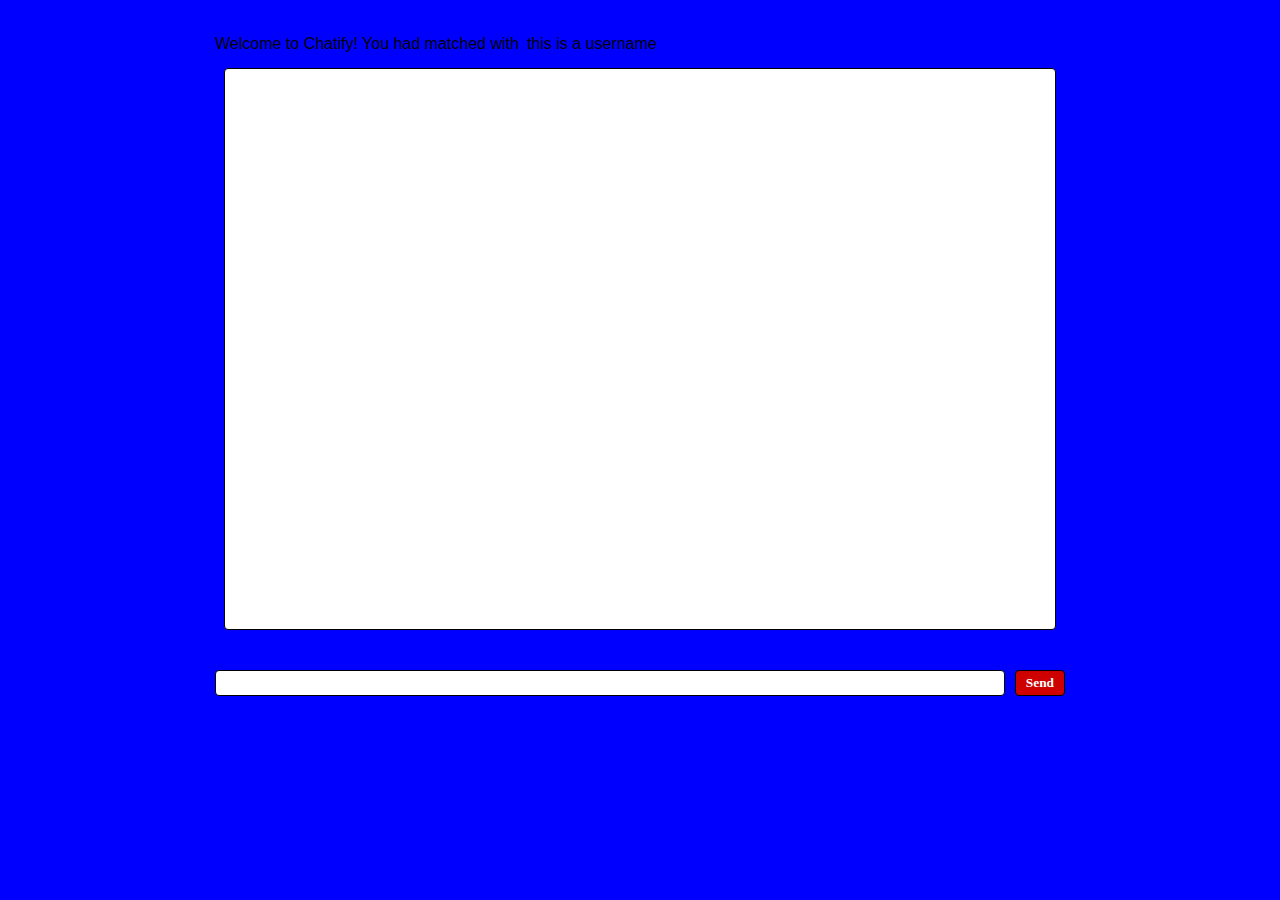
<file: FrontEndDev/chat.html>
<!DOCTYPE html>
<html lang="en">
<head>
    <meta charset="UTF-8">
    <meta http-equiv="X-UA-Compatible" content="IE=edge">
    <meta name="viewport" content="width=device-width, initial-scale=1.0">
    <link rel="stylesheet" href="assets/chat.css" />
    <title>Chatify</title>
</head>
<body onload = "connectToServer()">
    <div id="wrapper">
        <div id="menu">
            <p>Welcome to Chatify! You had matched with <br> </p>
            <p type="text" class= "usernameForChat" id="usernameForChat" name="someInput"></p> 

            
        </div>

        <div id="chatbox"></div>

        <form name="message" action="">
            <input name="usermsg" type="text" id="usermsg" />
            <input name="submitmsg" type="submit" id="submitmsg" value="Send" />
        </form>
    </div>
    <script type="text/javascript" src="https://cdnjs.cloudflare.com/ajax/libs/jquery/3.5.1/jquery.min.js"></script>
    <script type="text/javascript">
        // jQuery Document
        $(document).ready(function () {});
        var usernamedummy = " this is a username"
        var UserName = localStorage.getItem('username');
        document.getElementById("usernameForChat").innerHTML = usernamedummy;
    </script>
</body>
</html>

<!-- https://code.tutsplus.com/tutorials/how-to-create-a-simple-web-based-chat-application--net-5931  -->
</file>
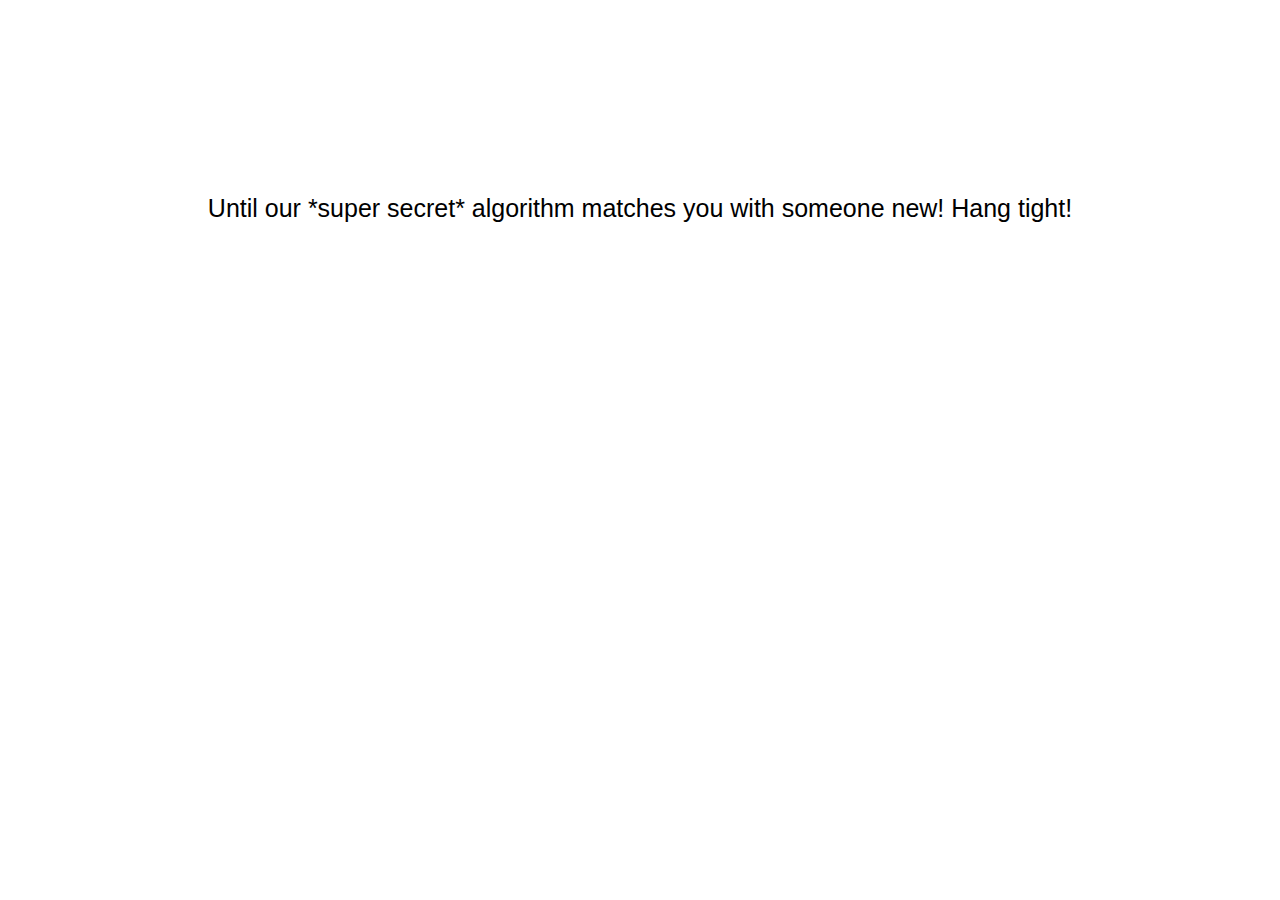
<file: FrontEndDev/countDown.html>
<!DOCTYPE html>
<html lang="en">
  <link rel="stylesheet" href="assets/countDown.css" />
  <title>Chatify</title>
  <head>
    <meta charset="UTF-8" />
    <meta http-equiv="X-UA-Compatible" content="IE=edge" />
    <meta name="viewport" content="width=device-width, initial-scale=1.0" />
    <title>Document</title>
  </head>
  <body>
    <div class="paraDiv">
      <p id="countDownClock" class="countDownClock"></p>
      <p id = "cdPara" class="cdPara">
        Until our *super secret* algorithm matches you with someone new! Hang
        tight!
      </p>
    </div>
  </body>
  <script type="text/javascript" src="assets/countDown.js"></script>
</html>
</file>
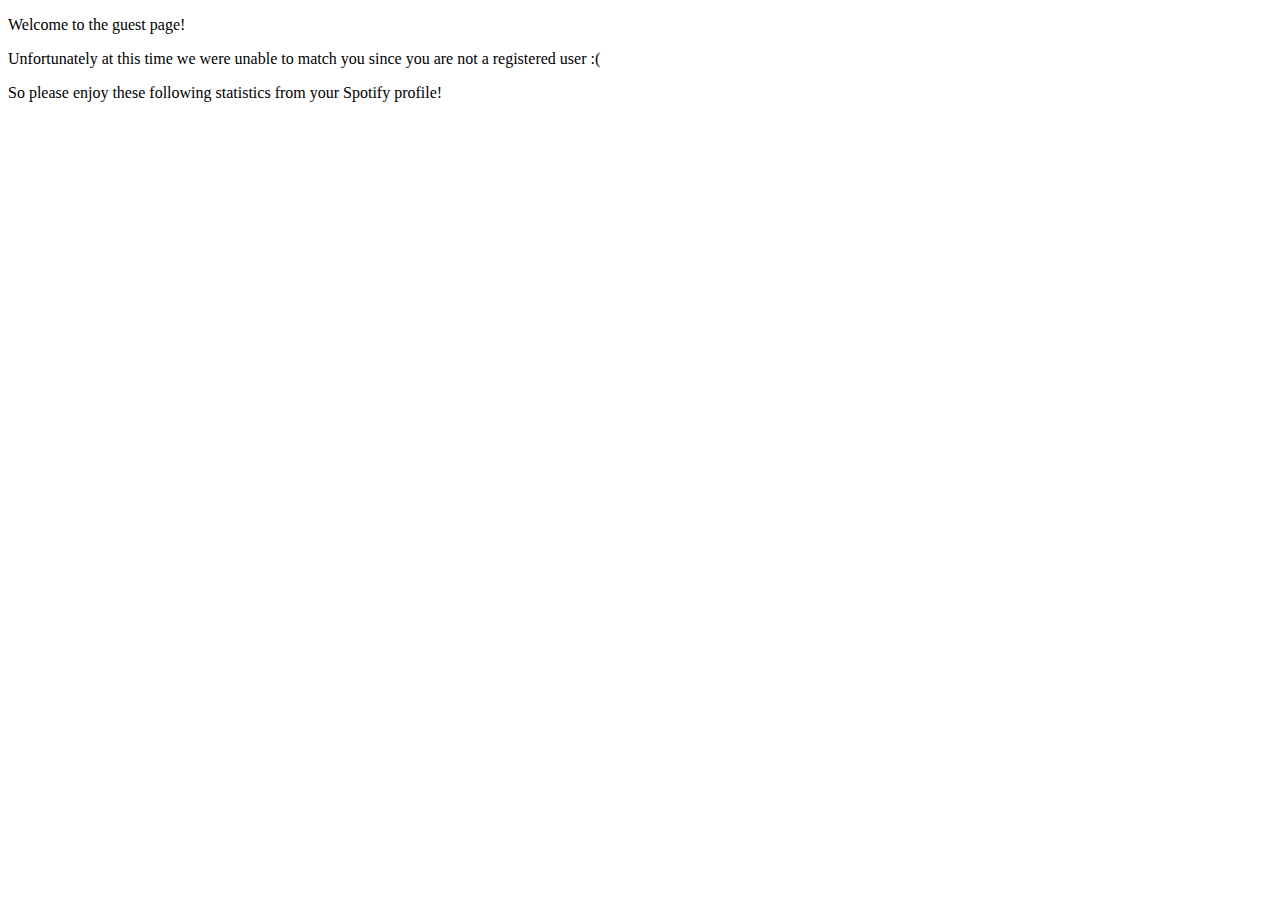
<file: FrontEndDev/guest.html>
<!DOCTYPE html>
<html lang = "en">
<link rel="stylesheet" href"assets/guest.css"/>
<title>Chatify</title>
<head>
	<meta charset="UTF-8"/>
	<meta http-eqiv="X-UA-Compatible content="IE=edge"/>
	<meta name="viewport" content="width=device-width, initial-scale=1.0"/>
	<title>Document</title>
	</head>
	<body>
	<div class="paraDiv">
	<p id = "guest" class="guest"></p>
	<p class = "cdPara">
	Welcome to the guest page!
	</p>
	<p>
	Unfortunately at this time we were unable to match you since you are not a registered user :(
	</p>
	<p>
	So please enjoy these following statistics from your Spotify profile!
	</p>
	
	</div>
	</body>
	<script type="text/javascript" src="assets/guest.js"></script>
</html>
</file>
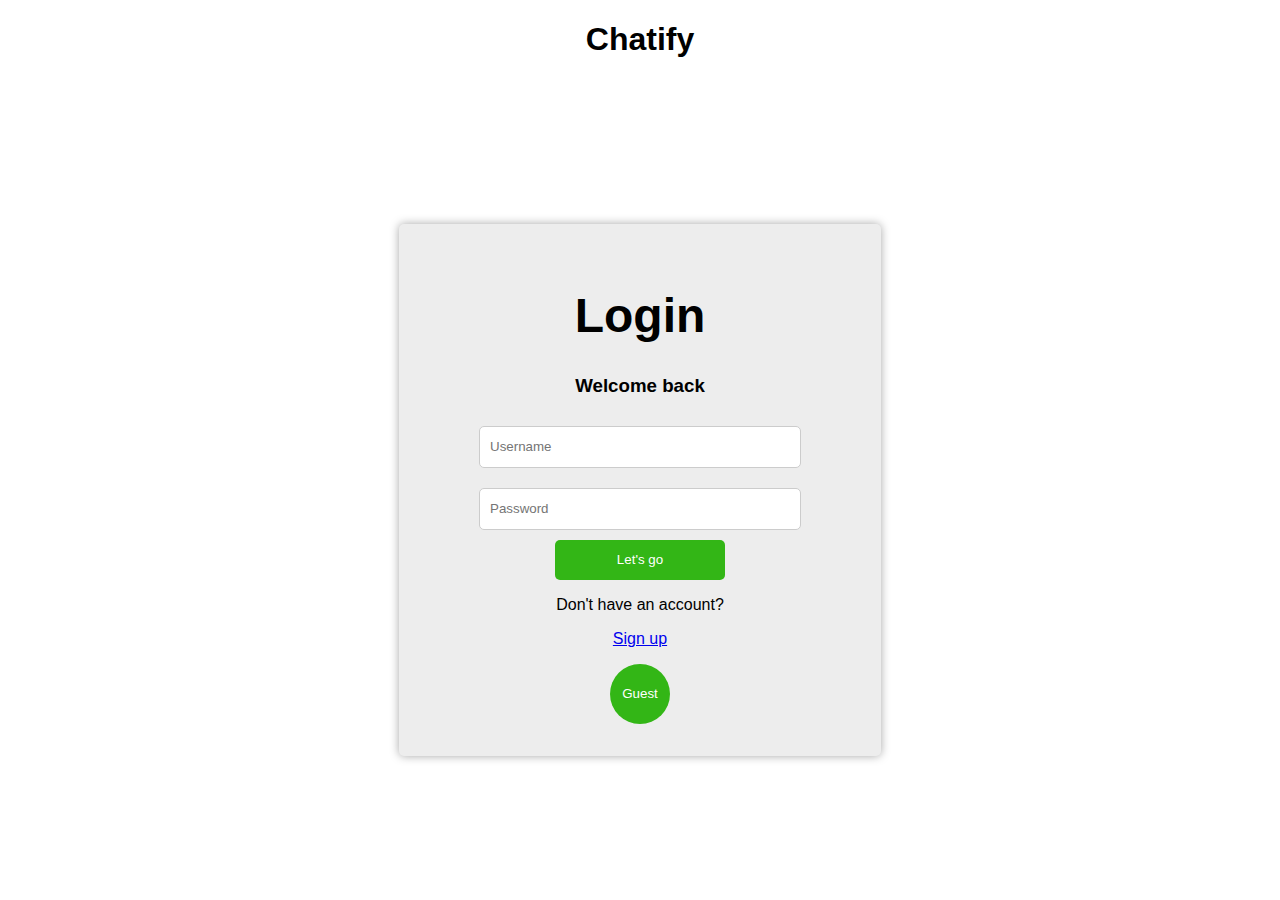
<file: FrontEndDev/login.html>
<!DOCTYPE html>
<html lang="en">
  <head>
    <meta charset="UTF-8" />
    <meta http-equiv="X-UA-Compatible" content="IE=edge" />
    <meta name="viewport" content="width=device-width, initial-scale=1.0" />
    <!-- Stylesheet -->
    <link rel="stylesheet" href="assets/login.css" />
    <title>Document</title>
  </head>
  <body>
    <div class="container">
      <h1 class="title">Chatify</h1>
      <div class="login-container">
        <div class="login-section">
          <h1 class="heading">Login</h1>
          <h3>Welcome back</h3>
          <form class="login-form">
            <div class="form-group">
              <input
                type="text"
                name="Username"
                id="username"
                placeholder="Username"
              />
            </div>
            <div class="form-group">
              <input
                type="password"
                name="password"
                id="password"
                placeholder="Password"
              />
            </div>
            <button class="submitButton" type="button" onClick="loginUser()">
              Let's go
            </button>
          </form>
          <div class="signupSection">
            <p class="signupText">Don't have an account?</p>
            <a href="signup.html" class="signupLink">Sign up</a>
            <button class="guestButton" type="button">Guest</button>
          </div>
        </div>
      </div>
    </div>
  </body>
  <script type="text/javascript" src="../backend/API/api.js"></script>
  <script type="text/javascript" src="assets/login.js"></script>
</html>
</file>
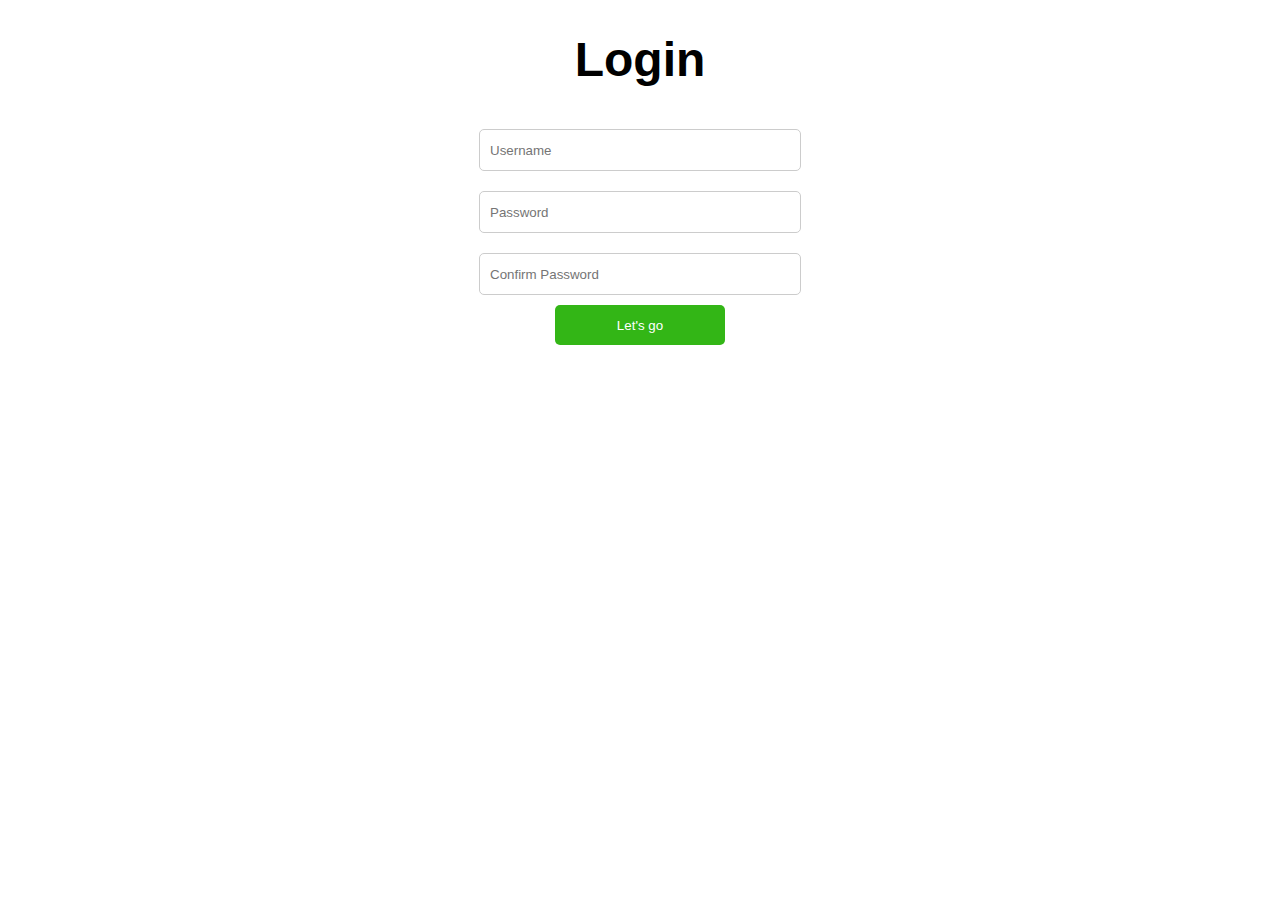
<file: FrontEndDev/signup.html>
<!DOCTYPE html>
<html lang="en">
  <head>
    <meta charset="UTF-8" />
    <meta http-equiv="X-UA-Compatible" content="IE=edge" />
    <meta name="viewport" content="width=device-width, initial-scale=1.0" />
    <!-- Stylesheet -->
    <link rel="stylesheet" href="assets/login.css" />
    <title>Document</title>
  </head>
  <body>
    <div class="container">
      <h1 class="heading">Login</h1>
      <form class="login-form">
        <div class="form-group">
          <input
            type="text"
            name="Username"
            id="username"
            placeholder="Username"
          />
        </div>
        <div class="form-group">
          <input
            type="password"
            name="password"
            id="password"
            placeholder="Password"
          />
        </div>
        <div class="form-group">
          <input
            type="password"
            name="confirmPassword"
            id="confirmPassword"
            placeholder="Confirm Password"
          />
        </div>
        <button class="submitButton" type="button" onClick="registerUser()">
          Let's go
        </button>
      </form>
    </div>
  </body>
  <script type="text/javascript" src="assets/signup.js"></script>
</html>
</file>
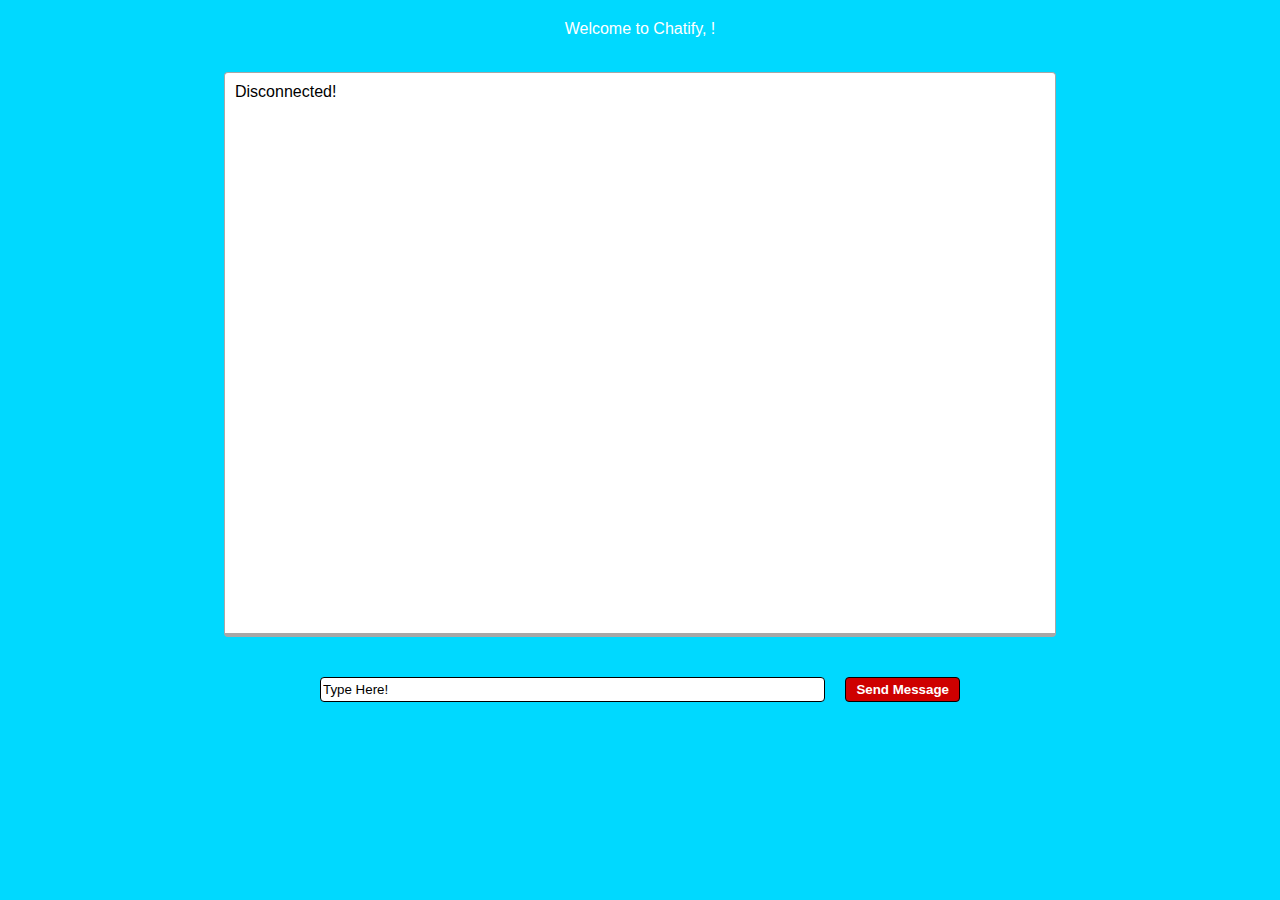
<file: chatify-webapp/src/main/webapp/chat.html>
<!DOCTYPE html>
<html>
	<head>
		<title>Chat Client</title>
		<link rel="stylesheet" href="chat.css" />
		<script>
			var socket;
			function connectToServer() {
				var UserName = localStorage.getItem('username');
				document.getElementById("yourchat").innerHTML = UserName;
				socket = new WebSocket("ws://localhost:8080/newChatProject/ws");
				socket.onopen = function(event) {
					document.getElementById("mychat").innerHTML += "Connected!<br />";
					sendInitialMessage()
				}
				socket.onmessage = function(event) {
					document.getElementById("mychat").innerHTML += event.data + "<br />";
				}
				socket.onclose = function(event) {
					document.getElementById("mychat").innerHTML += "Disconnected!<br />";
				}
			}
			function sendInitialMessage() {
				var UserName = localStorage.getItem('username');
				var sendString = UserName + '/' + '0' + '/' + document.chatform.message.value;
				socket.send(sendString);
				return false;
			}
			function sendMessage() {
				var UserName = localStorage.getItem('username');
				var sendString = UserName + '/' + '1' + '/' + document.chatform.message.value;
				socket.send(sendString);
				return false;
			}
		</script>
	
<!-- 	Don't need to change the CSS / Don't import any extra CSS files!
 -->	

	<style>
	body {
	  margin: 20px auto;
	  font-family: Lato;
	  font-weight: 300;
	  background: #00D9FF; 
	  font-family: Verdana, Geneva, Tahoma, sans-serif;
	}
	
	 form {
		margin-left: auto;
		margin-right: auto;
		width: 50%;
		padding: 15px 25px;
		display: flex;
		gap: 10px;
		justify-content: center;
	}
	 
	form label {
	  font-size: 1.5rem;
	  font-weight: bold;
	}
	
 	.mychat {
	  text-align: left;
	  margin: 0 auto;
	  margin-bottom: 25px;
	  padding: 10px;
	  background: rgb(255, 255, 255);
	  border: 1px solid #000000;
	  height: 60vh;
	  width: 90vh;
	  border: 1px solid #a7a7a7;
	  overflow: auto;
	  border-radius: 4px;
	  border-bottom: 4px solid #a7a7a7;
	}

	.message {
		flex: 1;
		border-radius: 4px;
		border: 1px solid #000000;
	}

	.sendbutton {
		background: #ce0000;
		border: 1px solid #000000;
		color: white;
		padding: 4px 10px;
		font-weight: bold;
		border-radius: 4px;
		cursor: pointer;
	}
	
	.menu {
		text-align: center;
		color: white;
	}
	
	</style>
	</head>
	<body onload="connectToServer()">
	<div id="wrapper">
        <div class="menu">
        	<p style="display:inline">Welcome to Chatify, <p id="yourchat" style="display:inline"></p>!</p>
		</div>
		<br />
		<div id="mychat" class="mychat"></div>
		<form name="chatform">
			<input type="text" name="message" class="message" value="Type Here!" /><br />
			<input type="button" value="Send Message" class="sendbutton" onclick="sendMessage();" />
		</form>
	</div>
	</body>
</html>
</file>
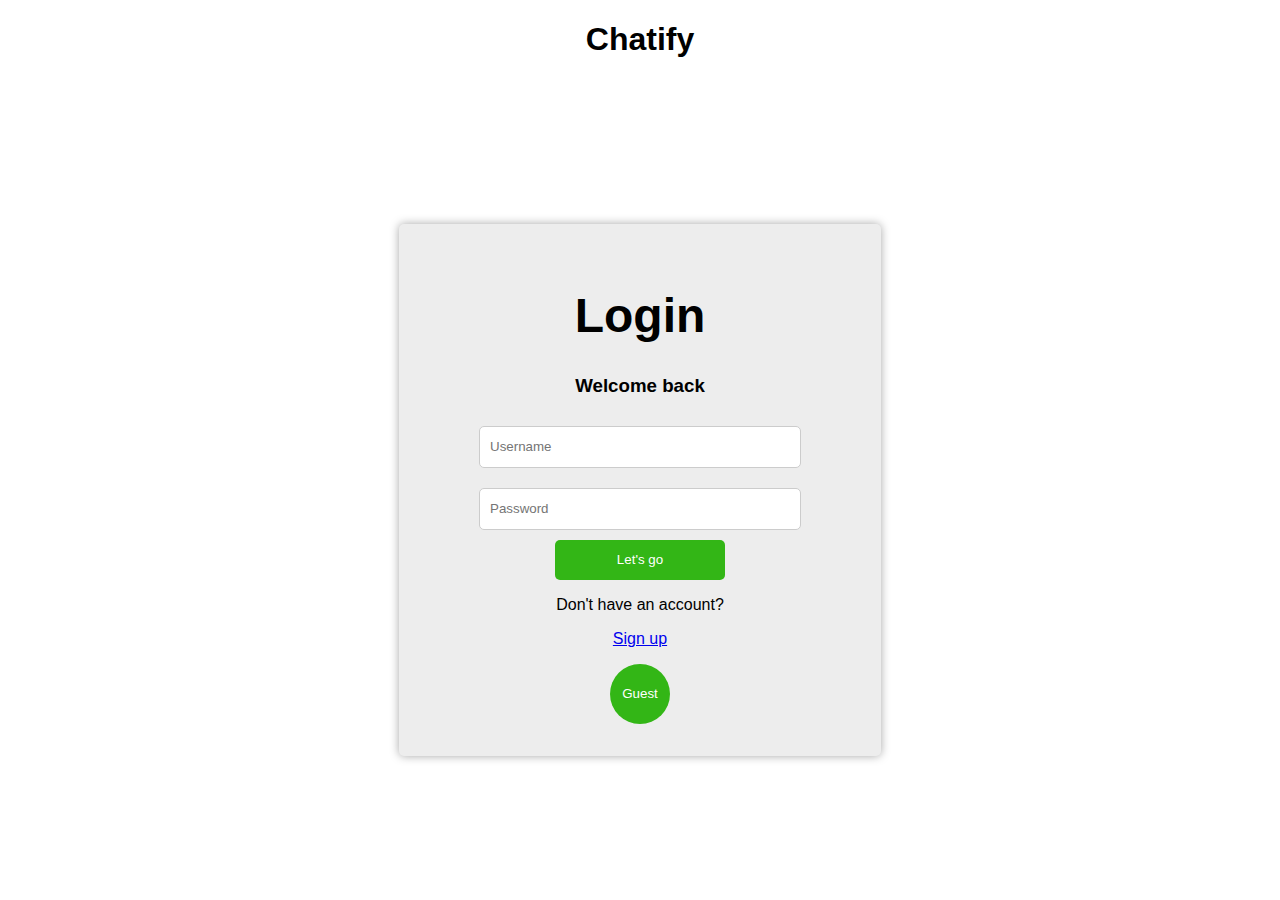
<file: chatify-webapp/src/main/webapp/login.html>
<!DOCTYPE html>
<html lang="en">
  <head>
    <meta charset="UTF-8" />
    <meta http-equiv="X-UA-Compatible" content="IE=edge" />
    <meta name="viewport" content="width=device-width, initial-scale=1.0" />
    <!-- Stylesheet -->
    <link rel="stylesheet" href="assets/login.css" />
    <title>Document</title>
  </head>
  <body>
    <div class="container">
      <h1 class="title">Chatify</h1>
      <div class="login-container">
        <div class="login-section">
          <h1 class="heading">Login</h1>
          <h3>Welcome back</h3>
          <form class="login-form">
            <div class="form-group">
              <input
                type="text"
                name="Username"
                id="username"
                placeholder="Username"
              />
            </div>
            <div class="form-group">
              <input
                type="password"
                name="password"
                id="password"
                placeholder="Password"
              />
            </div>
            <button class="submitButton" type="button" onClick="loginUser()">
              Let's go
            </button>
          </form>
          <div class="signupSection">
            <p class="signupText">Don't have an account?</p>
            <a href="signup.html" class="signupLink">Sign up</a>
            <button class="guestButton" type="button">Guest</button>
          </div>
        </div>
      </div>
    </div>
  </body>
  <script type="text/javascript" src="API/api.js"></script>
  <script type="text/javascript" src="assets/login.js"></script>
</html>
</file>
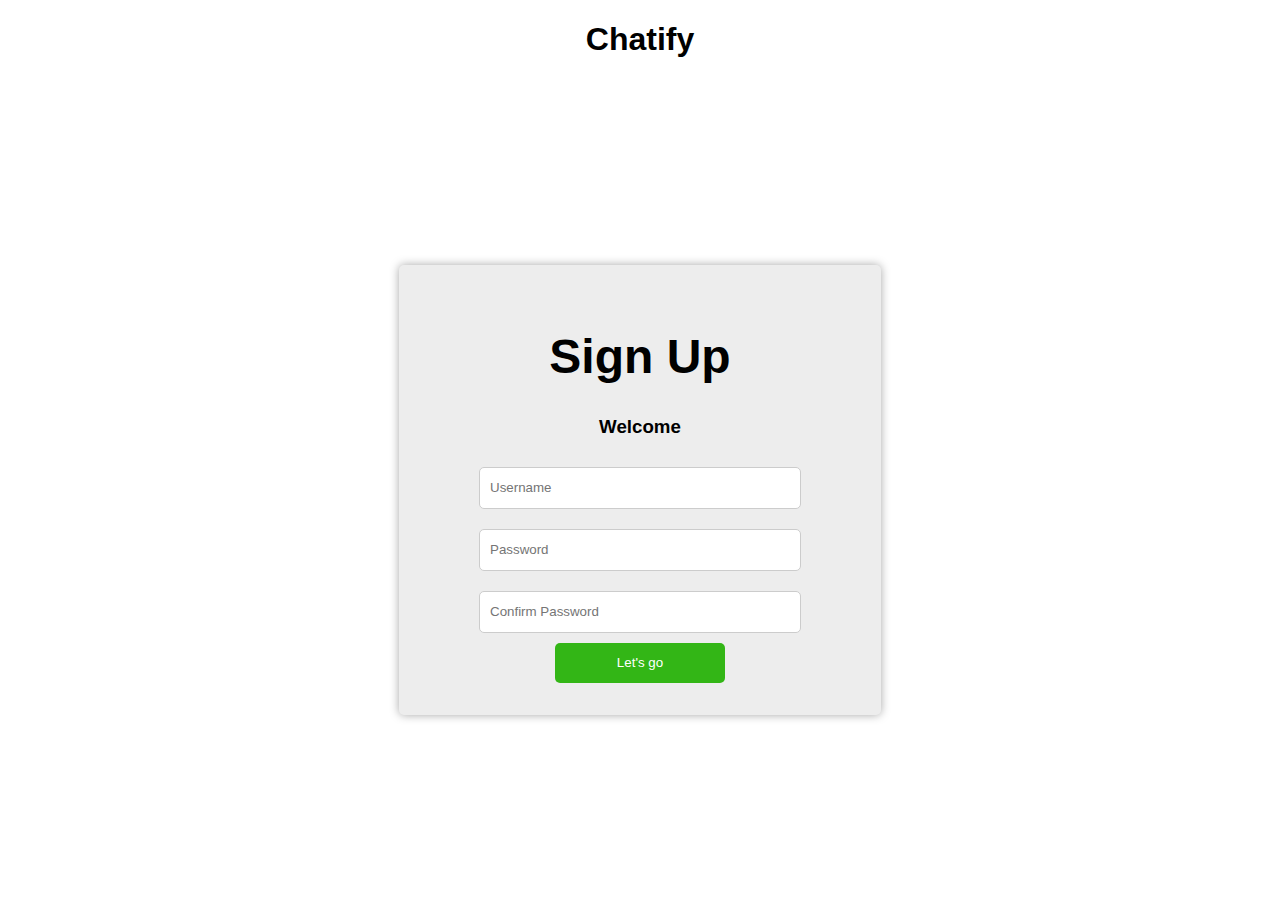
<file: chatify-webapp/src/main/webapp/signup.html>
<!DOCTYPE html>
<html lang="en">
  <head>
    <meta charset="UTF-8" />
    <meta http-equiv="X-UA-Compatible" content="IE=edge" />
    <meta name="viewport" content="width=device-width, initial-scale=1.0" />
    <!-- Stylesheet -->
    <link rel="stylesheet" href="assets/login.css" />
    <title>Document</title>
  </head>
  <body onload="onSignupPageLoad()">
  <div class="container">
    <h1 class="title">Chatify</h1>
    <div class="login-container">
      <div class="login-section">
        <h1 class="heading">Sign Up</h1>
        <h3>Welcome</h3>
        <form class="login-form">
          <div class="form-group">
            <input
                    type="text"
                    name="Username"
                    id="username"
                    placeholder="Username"
            />
          </div>
          <div class="form-group">
            <input
                    type="password"
                    name="Password"
                    id="password"
                    placeholder="Password"
            />
          </div>
          <div class="form-group">
            <input
                    type="password"
                    name="confirmPassword"
                    id="confirmPassword"
                    placeholder="Confirm Password"
            />
          </div>
          <button class="submitButton" type="button" onClick="registerUser()">
            Let's go
          </button>
        </form>
      </div>
    </div>
  </div>
  </body>
  <script type="text/javascript" src="API/api.js"></script>
  <script type="text/javascript" src="assets/signup.js"></script>
</html>
</file>
<file: FrontEndDev/assets/chat.css>
* {
    margin: 0;
    padding: 0;
  }
   
  @keyframes bgcolor {
    0% {
        background-color: #45a3e5
    }

    30% {
        background-color: #66bf39
    }

    60% {
        background-color: #eb670f
    }

    90% {
        background-color: #f35
    }

    100% {
        background-color: #864cbf
    }
}


  body {
    -webkit-animation: bgcolor 30s infinite;
    animation: bgcolor 20s infinite;
    -webkit-animation-direction: alternate;
    animation-direction: alternate;
    margin: 20px auto;
    font-family: "Lato";
    font-weight: 300;
    background: blue; 
    font-family:Verdana, Geneva, Tahoma, sans-serif;
  }
   
  form {
    padding: 15px 25px;
    display: flex;
    gap: 10px;
    justify-content: center;
  }
   
  form label {
    font-size: 1.5rem;
    font-weight: bold;
  }
   
  input {
    font-family: "Lato";
  }
   
  a {
    color: #0000ff;
    text-decoration: none;
  }
   
  a:hover {
    text-decoration: underline;
  }
   
  #wrapper,
  #loginform {
    margin: 0 auto;
    padding-bottom: 0;
    /* background: #eee; */
    width: 100vh;
    max-width: 100vh;
    /* border: 2px solid #212121; */
    border-radius: 4px;
  }
   
  #loginform {
    padding-top: 18px;
    text-align: center;
  }
   
  #loginform p {
    padding: 15px 25px;
    font-size: 1.4rem;
    font-weight: bold;
  }
   
  #chatbox {
    text-align: left;
    margin: 0 auto;
    margin-bottom: 25px;
    padding: 10px;
    background: rgb(255, 255, 255);
    border: 1px solid #000000;
    height: 60vh;
    width: 90vh;
    /* border: 1px solid #a7a7a7; */
    overflow: auto;
    border-radius: 4px;
    /* border-bottom: 4px solid #a7a7a7; */
  }
   
  #usermsg {
    flex: 1;
    border-radius: 4px;
    border: 1px solid #000000;
  }
   
  #name {
    border-radius: 4px;
    border: 1px solid #110a00;
    padding: 1px 8px;
  }
   
  #submitmsg,
  #enter{
    background: #ce0000;
    border: 1px solid #000000;
    color: white;
    padding: 4px 10px;
    font-weight: bold;
    border-radius: 4px;
  }
   
  .error {
    color: #ff0000;
  }
   
  #menu {
    padding: 15px 25px;
    display: flex;
  }
   
  #menu p.welcome {
    flex: 1;
  }
   
 
   
  .msgln {
    margin: 0 0 5px 0;
  }
   
  .msgln span.left-info {
    color: orangered;
  }
   
  .msgln span.chat-time {
    color: #666;
    font-size: 60%;
    vertical-align: super;
  }
   
  .msgln b.user-name, .msgln b.user-name-left {
    font-weight: bold;
    background: #546e7a;
    color: white;
    padding: 2px 4px;
    font-size: 90%;
    border-radius: 4px;
    margin: 0 5px 0 0;
  }
   
  .msgln b.user-name-left {
    background: orangered;
  }

  .usernameForChat{
      margin-left: 8px;
  }
</file>
<file: FrontEndDev/assets/countDown.css>
@keyframes bgcolor {
    0% {
        background-color: #45a3e5
    }

    30% {
        background-color: #66bf39
    }

    60% {
        background-color: #eb670f
    }

    90% {
        background-color: #f35
    }

    100% {
        background-color: #864cbf
    }
}

body {
    -webkit-animation: bgcolor 30s infinite;
    animation: bgcolor 20s infinite;
    -webkit-animation-direction: alternate;
    animation-direction: alternate;
}
.cdPara{
    /* display: inline-block; */
    position: relative;
    font-size: 25px;
    font-family:Verdana, Geneva, Tahoma, sans-serif;
    text-align: center;
    vertical-align: middle;

}
.countDownClock{
    position: relative;
    font-size: 60px;
    font-family:Verdana, Geneva, Tahoma, sans-serif;
    text-align: center;
    vertical-align: middle;
}

.paraDiv{
    position: relative;
    padding-top: 10%;
}
</file>
<file: FrontEndDev/assets/login.css>
body {
  font-family: Arial, Helvetica, sans-serif;
  background-color: rgb(255, 255, 255);
  margin: 0;
}

.container {
  width: 100vw;
  height: 100vh;
  min-height: 100vh;
  display: flex;
  flex-direction: column;
  justify-content: start;
  align-items: center;
}

.title {
  height: auto;
  display: flex;
  flex-direction: column;
  justify-content: center;
  align-items: center;
  font-size: 2rem;
  /* flex: 1 1 auto; */
}

.login-section {
  text-align: center;
  background-color: rgb(237, 237, 237);
  padding: 2rem 5rem;
  border-radius: 5px;
  box-shadow: 0px 0px 10px rgba(0, 0, 0, 0.35);
  justify-self: center;
}

.login-container {
  flex: 1 1 auto;
  display: flex;
  flex-direction: column;
  justify-content: center;
  align-items: center;
}

.heading {
  font-size: 3rem;
}

.login-form {
  display: flex;
  flex-direction: column;
  justify-content: center;
  align-items: center;
}

.form-group {
  display: flex;
  flex-direction: column;
  justify-content: center;
  align-items: center;
}

.form-group input {
  width: 300px;
  height: 40px;
  border: 1px solid #ccc;
  border-radius: 5px;
  padding: 0 10px;
  margin: 10px 0;
}

.submitButton {
  width: 170px;
  height: 40px;
  color: white;
  border: none;
  border-radius: 5px;
  background-color: rgb(51, 182, 22);
}

.submitButton:hover {
  background-color: rgb(0, 128, 0);
}

.signupSection {
  display: flex;
  flex-direction: column;
  justify-content: center;
  align-items: center;
}

.guestButton {
  margin-top: 1rem;
  width: 60px;
  height: 60px;
  color: white;
  border: none;
  border-radius: 50%;
  background-color: rgb(51, 182, 22);
}

.guestButton:hover {
  background-color: rgb(0, 128, 0);
}
</file>
<file: chatify-webapp/src/main/webapp/chat.css>
body {
	  margin: 20px auto;
	  font-family: Lato;
	  font-weight: 300;
	  background: #00D9FF; 
	  font-family: Verdana, Geneva, Tahoma, sans-serif;
	}
	
	 form {
		margin-left: auto;
		margin-right: auto;
		width: 50%;
		padding: 15px 25px;
		display: flex;
		gap: 10px;
		justify-content: center;
	}
	 
	form label {
	  font-size: 1.5rem;
	  font-weight: bold;
	}
	
 	.mychat {
	  text-align: left;
	  margin: 0 auto;
	  margin-bottom: 25px;
	  padding: 10px;
	  background: rgb(255, 255, 255);
	  border: 1px solid #000000;
	  height: 60vh;
	  width: 90vh;
	  border: 1px solid #a7a7a7;
	  overflow: auto;
	  border-radius: 4px;
	  border-bottom: 4px solid #a7a7a7;
	}

	.message {
		flex: 1;
		border-radius: 4px;
		border: 1px solid #000000;
	}

	.sendbutton {
		background: #ce0000;
		border: 1px solid #000000;
		color: white;
		padding: 4px 10px;
		font-weight: bold;
		border-radius: 4px;
		cursor: pointer;
	}
	
	.menu {
		text-align: center;
		color: white;
	}
</file>
<file: chatify-webapp/src/main/webapp/assets/login.css>
@keyframes bgcolor {
  0% {
    background-color: #45A3E5
  }
  30% {
    background-color: #66BF39
  }
  60% {
    background-color: #EB670F
  }
  90% {
    background-color: #f35
  }
  100% {
    background-color: #864CBF
  }
}

body {
  -webkit-animation: bgcolor 30s infinite;
  animation: bgcolor 20s infinite;
  -webkit-animation-direction: alternate;
  animation-direction: alternate;
  font-family: "Lato";
  font-weight: 300;
  background: blue;
  font-family: Arial, Helvetica, sans-serif;
  background-color: rgb(255, 255, 255);
  margin: 0;
}

.container {
  width: 100vw;
  height: 100vh;
  min-height: 100vh;
  display: flex;
  flex-direction: column;
  justify-content: start;
  align-items: center;
}

.title {
  height: auto;
  display: flex;
  flex-direction: column;
  justify-content: center;
  align-items: center;
  font-size: 2rem;
  /* flex: 1 1 auto; */
}

.login-section {
  text-align: center;
  background-color: rgb(237, 237, 237);
  padding: 2rem 5rem;
  border-radius: 5px;
  box-shadow: 0px 0px 10px rgba(0, 0, 0, 0.35);
  justify-self: center;
}

.login-container {
  flex: 1 1 auto;
  display: flex;
  flex-direction: column;
  justify-content: center;
  align-items: center;
}

.heading {
  font-size: 3rem;
}

.login-form {
  display: flex;
  flex-direction: column;
  justify-content: center;
  align-items: center;
}

.form-group {
  display: flex;
  flex-direction: column;
  justify-content: center;
  align-items: center;
}

.form-group input {
  width: 300px;
  height: 40px;
  border: 1px solid #ccc;
  border-radius: 5px;
  padding: 0 10px;
  margin: 10px 0;
}

.submitButton {
  width: 170px;
  height: 40px;
  color: white;
  border: none;
  border-radius: 5px;
  background-color: rgb(51, 182, 22);
}

.submitButton:hover {
  background-color: rgb(0, 128, 0);
}

.signupSection {
  display: flex;
  flex-direction: column;
  justify-content: center;
  align-items: center;
}

.guestButton {
  margin-top: 1rem;
  width: 60px;
  height: 60px;
  color: white;
  border: none;
  border-radius: 50%;
  background-color: rgb(51, 182, 22);
}

.guestButton:hover {
  background-color: rgb(0, 128, 0);
}
</file>
